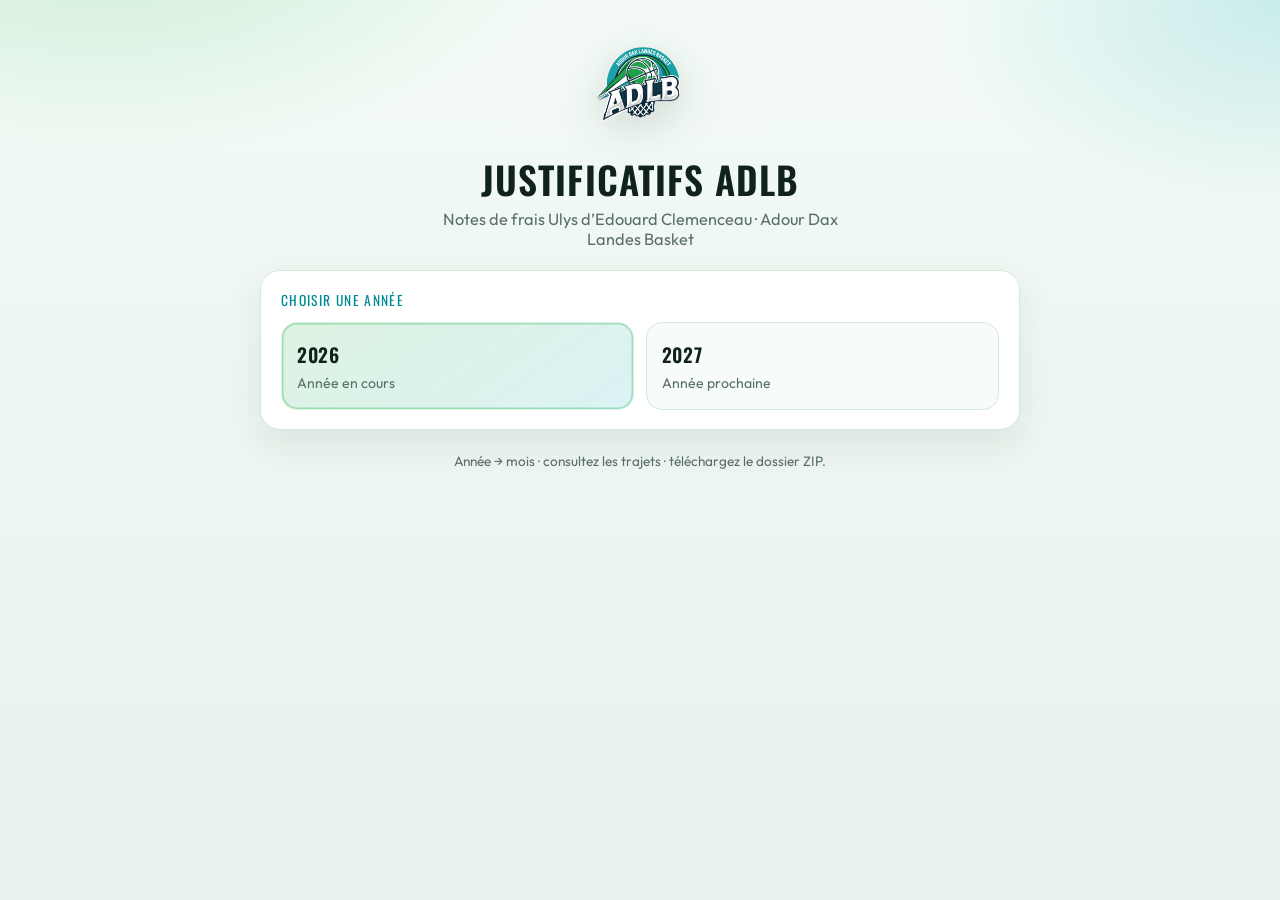
<file: docs/index.html>
<!DOCTYPE html>
<html lang="fr">
<head>
  <meta charset="utf-8" />
  <meta name="viewport" content="width=device-width, initial-scale=1" />
  <title>Justificatifs ADLB</title>
  <meta name="theme-color" content="#2bb34a" />
  <link rel="icon" href="assets/adlb-logo.png" type="image/png" />
  <link rel="preconnect" href="https://fonts.googleapis.com" />
  <link rel="preconnect" href="https://fonts.gstatic.com" crossorigin />
  <link href="https://fonts.googleapis.com/css2?family=Oswald:wght@500;600&family=Outfit:wght@400;600;700&display=swap" rel="stylesheet" />
  <link rel="stylesheet" href="styles.css?v=11" />
  <link rel="preconnect" href="https://lljycdhijeuizzizuceh.supabase.co" crossorigin />
  <link rel="dns-prefetch" href="https://lljycdhijeuizzizuceh.supabase.co" />
</head>
<body>
  <div id="app" class="wrap"></div>
  <div id="toast-host"></div>
  <script type="module" src="app.js?v=11"></script>
</body>
</html>
</file>
<file: docs/styles.css>
:root {
  --green: #2bb34a;
  --green-deep: #1e8f38;
  --teal: #00a7b5;
  --teal-deep: #008a96;
  --ink: #10221a;
  --muted: #5a6f66;
  --line: #d5e8dc;
  --bg: #eef6f1;
  --surface: #ffffff;
  --ok: #1e8f38;
  --danger: #c0392b;
  --shadow: 0 14px 36px rgba(16, 34, 26, 0.08);
  --radius: 20px;
  --font: "Outfit", "Segoe UI", sans-serif;
  --display: "Oswald", "Arial Narrow", sans-serif;
}

* { box-sizing: border-box; }
html, body { margin: 0; padding: 0; }
body {
  font-family: var(--font);
  color: var(--ink);
  background:
    radial-gradient(900px 480px at 8% -12%, rgba(43, 179, 74, 0.22) 0%, transparent 55%),
    radial-gradient(700px 420px at 100% 0%, rgba(0, 167, 181, 0.18) 0%, transparent 50%),
    linear-gradient(180deg, #f4fbf7 0%, var(--bg) 40%, #e7f2ec 100%);
  min-height: 100vh;
}

a { color: var(--teal-deep); text-decoration: none; }
button, input, textarea { font: inherit; }

.wrap {
  width: min(760px, calc(100% - 1.5rem));
  margin: 0 auto;
  padding: 1.1rem 0 3.5rem;
}

.site-header {
  display: flex;
  align-items: center;
  gap: 0.85rem;
  margin-bottom: 1.35rem;
  padding: 0.85rem 1rem;
  border-radius: var(--radius);
  background: linear-gradient(105deg, var(--green) 0%, var(--green-deep) 42%, var(--teal) 100%);
  color: #fff;
  box-shadow: var(--shadow);
}
.site-header img {
  width: 64px;
  height: 64px;
  object-fit: contain;
  flex-shrink: 0;
  filter: drop-shadow(0 4px 10px rgba(0, 0, 0, 0.18));
}
.site-header .brand-text { min-width: 0; }
.site-header .eyebrow {
  margin: 0;
  font-family: var(--display);
  font-size: 0.78rem;
  letter-spacing: 0.14em;
  text-transform: uppercase;
  opacity: 0.92;
}
.site-header h1 {
  margin: 0.15rem 0 0;
  font-family: var(--display);
  font-weight: 600;
  font-size: clamp(1.35rem, 4vw, 1.75rem);
  letter-spacing: 0.02em;
  line-height: 1.1;
  text-transform: uppercase;
}
.site-header p {
  margin: 0.35rem 0 0;
  font-size: 0.92rem;
  opacity: 0.92;
}

.hero {
  text-align: center;
  margin: 0.4rem 0 1.35rem;
}
.hero .logo-hero {
  width: 118px;
  height: 118px;
  margin: 0 auto 0.9rem;
  object-fit: contain;
  filter: drop-shadow(0 10px 22px rgba(16, 34, 26, 0.16));
}
.hero h1 {
  margin: 0;
  font-family: var(--display);
  font-weight: 600;
  font-size: clamp(1.7rem, 5vw, 2.35rem);
  letter-spacing: 0.03em;
  text-transform: uppercase;
  line-height: 1.05;
  color: var(--ink);
}
.hero p {
  margin: 0.55rem auto 0;
  max-width: 28rem;
  color: var(--muted);
  font-size: 1.02rem;
}

.drop {
  border: 2px dashed #8fc9a3;
  border-radius: var(--radius);
  background: linear-gradient(180deg, #f7fcf9, #fff);
  box-shadow: var(--shadow);
  padding: 2.2rem 1.25rem;
  text-align: center;
  cursor: pointer;
  transition: border-color .15s, background .15s, transform .15s;
}
.drop:hover, .drop.drag {
  border-color: var(--green);
  background: #eefaf1;
  transform: translateY(-1px);
}
.drop strong {
  display: block;
  font-size: 1.15rem;
  margin-bottom: 0.35rem;
}
.drop span { color: var(--muted); }
.drop input { display: none; }

.field { margin: 1rem 0; }
.field label {
  display: block;
  font-size: 0.88rem;
  color: var(--muted);
  margin-bottom: 0.35rem;
}
.field input {
  width: 100%;
  border: 1px solid var(--line);
  border-radius: 14px;
  padding: 0.85rem 1rem;
  background: #fff;
}

.btn {
  display: inline-flex;
  align-items: center;
  justify-content: center;
  gap: 0.4rem;
  border: none;
  border-radius: 14px;
  padding: 0.9rem 1.15rem;
  font-weight: 700;
  cursor: pointer;
  text-decoration: none;
  transition: transform .12s, filter .12s;
}
.btn:hover { filter: brightness(1.05); text-decoration: none; transform: translateY(-1px); }
.btn:disabled { opacity: 0.55; cursor: not-allowed; transform: none; }
.btn-primary {
  background: linear-gradient(135deg, var(--green) 0%, var(--teal) 100%);
  color: #fff;
  width: 100%;
  font-size: 1.05rem;
  box-shadow: 0 10px 24px rgba(0, 167, 181, 0.22);
}
.btn-secondary {
  background: #e7f6ec;
  color: var(--green-deep);
}
.btn-danger { background: #f8e8e6; color: var(--danger); }
.btn-ghost { background: transparent; color: var(--muted); border: 1px solid var(--line); }
.btn-lg { padding: 1.05rem 1.2rem; font-size: 1.08rem; }

.card {
  background: var(--surface);
  border: 1px solid var(--line);
  border-radius: var(--radius);
  box-shadow: var(--shadow);
  padding: 1.2rem 1.25rem;
  margin-bottom: 1rem;
}
.card h2 {
  margin: 0 0 0.75rem;
  font-family: var(--display);
  font-size: 1.15rem;
  font-weight: 600;
  letter-spacing: 0.04em;
  text-transform: uppercase;
  color: var(--green-deep);
}

.stats {
  display: grid;
  grid-template-columns: 1fr 1fr;
  gap: 0.7rem;
  margin: 1rem 0;
}
.stat {
  background: linear-gradient(160deg, #f4fbf7, #eaf7f8);
  border: 1px solid var(--line);
  border-radius: 16px;
  padding: 0.95rem 1rem;
}
.stat span {
  display: block;
  color: var(--muted);
  font-size: 0.72rem;
  font-family: var(--display);
  letter-spacing: 0.08em;
  text-transform: uppercase;
}
.stat strong {
  display: block;
  margin-top: 0.25rem;
  font-size: 1.35rem;
  font-weight: 700;
  color: var(--ink);
}
.stat.stat-total {
  grid-column: 1 / -1;
  background: linear-gradient(105deg, var(--green), var(--teal));
  border: none;
  color: #fff;
}
.stat.stat-total span { color: rgba(255, 255, 255, 0.85); }
.stat.stat-total strong { color: #fff; font-size: 1.55rem; }

.top-simple {
  display: flex;
  justify-content: space-between;
  align-items: center;
  gap: 0.75rem;
  margin-bottom: 1rem;
}
.top-simple h1 {
  margin: 0;
  font-family: var(--display);
  font-size: 1.45rem;
  font-weight: 600;
  letter-spacing: 0.03em;
  text-transform: uppercase;
}
.top-simple .back {
  display: inline-block;
  color: var(--teal-deep);
  font-size: 0.88rem;
  font-weight: 600;
  margin-bottom: 0.2rem;
}
.logo-mini {
  width: 48px;
  height: 48px;
  object-fit: contain;
  flex-shrink: 0;
}

.year-grid, .month-grid {
  display: grid;
  gap: 0.7rem;
}
.year-grid { grid-template-columns: 1fr 1fr; }
.month-grid { grid-template-columns: 1fr 1fr; }
@media (min-width: 560px) {
  .month-grid { grid-template-columns: repeat(3, 1fr); }
}
.year-card, .month-card {
  display: block;
  background: #f7fcf9;
  border: 1px solid var(--line);
  border-radius: 16px;
  padding: 1.05rem 0.95rem;
  color: inherit;
  text-decoration: none;
  transition: border-color .15s, transform .15s, background .15s, box-shadow .15s;
}
.year-card:hover, .month-card:hover {
  border-color: var(--teal);
  background: #eefaf4;
  text-decoration: none;
  transform: translateY(-2px);
  box-shadow: 0 10px 22px rgba(0, 167, 181, 0.12);
}
.year-card.current, .month-card.current {
  border-color: transparent;
  background: linear-gradient(145deg, rgba(43, 179, 74, 0.16), rgba(0, 167, 181, 0.14));
  box-shadow: inset 0 0 0 1.5px rgba(43, 179, 74, 0.35);
}
.year-card strong, .month-card strong {
  display: block;
  font-family: var(--display);
  font-size: 1.2rem;
  font-weight: 600;
  letter-spacing: 0.03em;
  text-transform: uppercase;
}
.year-card span, .month-card span {
  display: block;
  margin-top: 0.3rem;
  color: var(--muted);
  font-size: 0.88rem;
}

.muted { color: var(--muted); }
.small { font-size: 0.88rem; }
.center { text-align: center; }

.trip {
  border-bottom: 1px solid var(--line);
  padding: 0.9rem 0;
}
.trip:last-child { border-bottom: none; }
.trip .main { font-weight: 650; }
.trip .meta { color: var(--muted); font-size: 0.88rem; margin-top: 0.2rem; }
.trip .row {
  display: flex;
  justify-content: space-between;
  gap: 0.75rem;
  align-items: baseline;
}
.trip .amount {
  font-weight: 750;
  white-space: nowrap;
  color: var(--green-deep);
}
.trip-actions {
  display: flex;
  flex-wrap: wrap;
  gap: 0.45rem;
  margin-top: 0.55rem;
}
.icon-btn {
  display: inline-flex;
  align-items: center;
  justify-content: center;
  width: 40px;
  height: 40px;
  padding: 0;
  border: 1px solid var(--line);
  border-radius: 12px;
  background: #f4fbf7;
  color: var(--green-deep);
  cursor: pointer;
  transition: background .12s, border-color .12s, transform .12s, color .12s;
}
.icon-btn:hover {
  background: #e7f6ec;
  border-color: var(--teal);
  transform: translateY(-1px);
}
.icon-btn:disabled { opacity: 0.5; cursor: not-allowed; transform: none; }
.icon-btn svg { width: 18px; height: 18px; display: block; }
.icon-btn.danger {
  color: var(--danger);
  background: #fdf3f1;
  border-color: #f0d2cc;
}
.icon-btn.danger:hover {
  background: #f8e4e0;
  border-color: #e8b4ab;
}

.footer-note {
  color: var(--muted);
  font-size: 0.85rem;
  text-align: center;
  margin-top: 1.35rem;
  line-height: 1.45;
}

.section-label {
  margin: 0 0 0.75rem;
  font-family: var(--display);
  font-size: 0.85rem;
  letter-spacing: 0.1em;
  text-transform: uppercase;
  color: var(--teal-deep);
}

/* Toasts */
#toast-host {
  position: fixed;
  z-index: 10000;
  right: 1rem;
  bottom: 1rem;
  display: flex;
  flex-direction: column;
  gap: 0.55rem;
  width: min(360px, calc(100vw - 2rem));
  pointer-events: none;
}
.toast {
  pointer-events: auto;
  padding: 0.85rem 1rem;
  border-radius: 14px;
  background: #14261c;
  color: #fff;
  font-weight: 600;
  font-size: 0.92rem;
  box-shadow: 0 12px 28px rgba(16, 34, 26, 0.22);
  opacity: 0;
  transform: translateY(12px);
  transition: opacity .22s ease, transform .22s ease;
}
.toast.show {
  opacity: 1;
  transform: translateY(0);
}
.toast.ok { background: linear-gradient(135deg, var(--green-deep), var(--teal-deep)); }
.toast.err { background: var(--danger); }

/* Modales */
.modal-backdrop {
  position: fixed;
  inset: 0;
  z-index: 9000;
  background: rgba(10, 24, 18, 0.55);
  backdrop-filter: blur(4px);
  display: grid;
  place-items: center;
  padding: 1rem;
  animation: fadeIn .15s ease;
}
.modal {
  width: min(920px, 100%);
  max-height: min(90vh, 900px);
  background: #fff;
  border-radius: 20px;
  box-shadow: 0 24px 60px rgba(0, 0, 0, 0.28);
  display: flex;
  flex-direction: column;
  overflow: hidden;
  animation: popIn .18s ease;
}
.modal.modal-sm { width: min(420px, 100%); }
.modal-head {
  display: flex;
  align-items: center;
  justify-content: space-between;
  gap: 0.75rem;
  padding: 0.95rem 1.1rem;
  background: linear-gradient(105deg, var(--green), var(--teal));
  color: #fff;
}
.modal-head h3 {
  margin: 0;
  font-family: var(--display);
  font-weight: 600;
  font-size: 1.15rem;
  letter-spacing: 0.04em;
  text-transform: uppercase;
}
.modal-close {
  width: 36px;
  height: 36px;
  border: none;
  border-radius: 10px;
  background: rgba(255, 255, 255, 0.18);
  color: #fff;
  font-size: 1.25rem;
  line-height: 1;
  cursor: pointer;
}
.modal-close:hover { background: rgba(255, 255, 255, 0.28); }
.modal-body {
  padding: 1.1rem 1.15rem;
  overflow: auto;
}
.modal-body p { margin: 0 0 0.85rem; color: var(--ink); line-height: 1.45; }
.modal-body .muted { margin: 0; }
.modal-actions {
  display: flex;
  flex-wrap: wrap;
  gap: 0.55rem;
  justify-content: flex-end;
  margin-top: 1rem;
}
.modal-actions .btn { width: auto; min-width: 7.5rem; }
.modal-preview-frame {
  width: 100%;
  height: min(70vh, 720px);
  border: 1px solid var(--line);
  border-radius: 14px;
  background: #f4f7f5;
}
.btn-danger-solid {
  background: var(--danger);
  color: #fff;
}

@keyframes fadeIn {
  from { opacity: 0; }
  to { opacity: 1; }
}
@keyframes popIn {
  from { opacity: 0; transform: translateY(10px) scale(0.98); }
  to { opacity: 1; transform: translateY(0) scale(1); }
}

@media print {
  .no-print, #toast-host, .modal-backdrop { display: none !important; }
  body { background: #fff; }
  .card, .site-header { box-shadow: none; }
}
</file>
